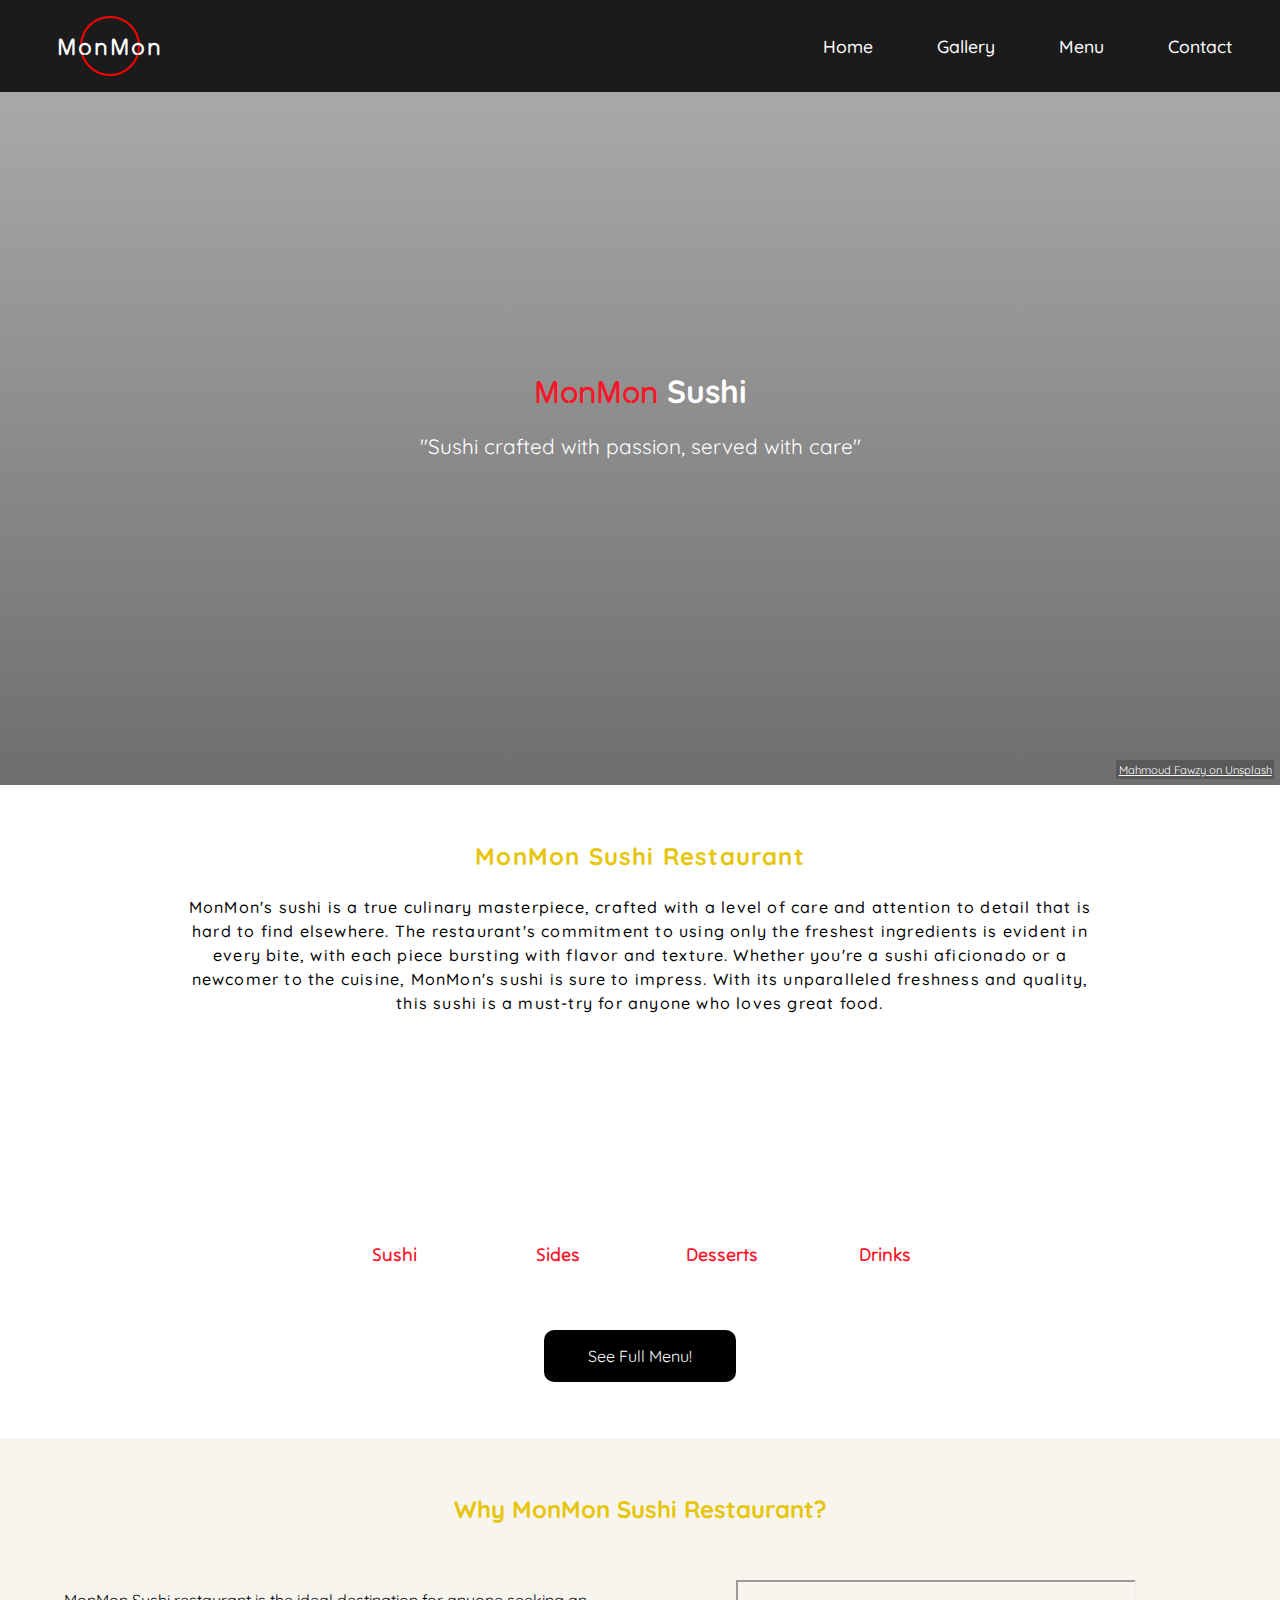
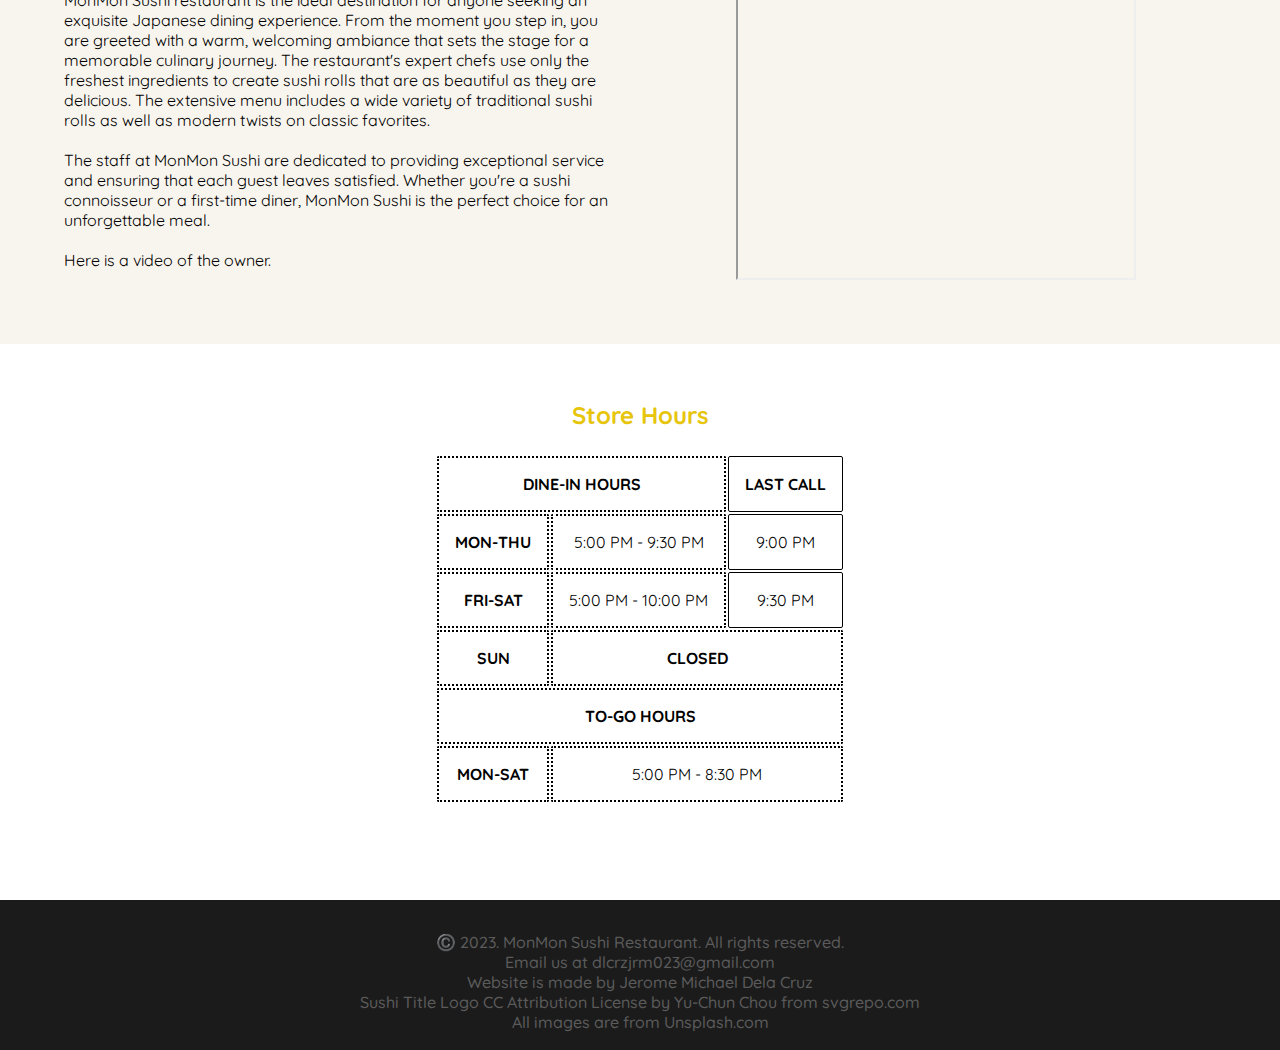
<file: index.html>
<!DOCTYPE html>
<html lang="en">

<head>
    <meta charset="UTF-8">
    <meta http-equiv="X-UA-Compatible" content="IE=edge">
    <meta name="viewport" content="width=device-width, initial-scale=1.0">
    <!-- START OF BASIC INFO OF THE SITE -->
    <meta name="description" content="MonMon Sushi Restaurant - Sushi crafted with passion, served with care">
    <meta name="keywords" content="MonMon Sushi Restaurant, fresh sushi, sushi, sushi restaurant near me, seafood restaurant near me, 
    japanese sushi">
    <meta name="author" content="Jerome Michael Dela Cruz">
    <!-- END OF BASIC INFO OF THE SITE -->
    <title> Home | MonMon Sushi Restaurant</title>
    <!-- Logo for navigation tab -->
    <link rel="icon" href="./assets/sushi-sticks-svgrepo-com.svg" type="image/icon">
    <!-- My styles -->
    <link rel="stylesheet" href="./stylesheet.css">
    <!-- MY JS -->
    <!-- Will mainly take care of the animation regarding the navigation bar on mobile viewports -->
    <script src="./javascript/index.js" defer></script>
</head>

<body>
    <div class="wrapper">
        <!-- START OF HEADER -->
        <header>
            <nav id="main-nav">
                <!-- Clickable logo to go back to the main page! -->
                <a class="logo-link" href="./index.html">
                    <div class="nav-logo">
                        <p>MonMon</p>
                    </div>
                </a>
                <ul class="nav-menu">
                    <li> <a class="nav-link" title="Go back to the main page" href="./index.html">Home</a> </li>
                    <li> <a class="nav-link" title="See pictures of our food!" href="./pages/gallery.html">Gallery</a>
                    </li>
                    <li> <a class="nav-link" title="View our Menu" href="./pages/menu.html">Menu</a> </li>
                    <li>
                        <a class="nav-link" title="Contact Us!" href="./pages/contact.html">Contact</a>
                    </li>
                </ul>
                <!-- Hamburger button for clicking on mobile viewports -->
                <div class="hamburger-btn">
                    <span class="bar"></span>
                    <span class="bar"></span>
                    <span class="bar"></span>
                </div>
            </nav>
            <!-- Hero image is the big image right after the navbar -->
            <div class="hero-image">
                <div class="hero-text">
                    <h1><span class="special-h-style">MonMon</span> Sushi</h1>
                    <p>"Sushi crafted with passion, served with care"</p>
                </div>
                <!-- Image attribution; their name would be put on the bottom-right of the image -->
                <a target="_blank" href="https://unsplash.com/@mahmoud_fawzy100" class="img-attrib"> Mahmoud Fawzy on
                    Unsplash</a>
            </div>
        </header>

        <!-- END OF HEADER -->

        <!-- START OF MAIN -->
        <main class="index-container">
            <!-- "Intro" of the site of what is MonMon Sushi Restaurant -->
            <section class="web-intro">
                <h2>MonMon Sushi Restaurant</h2>
                <p>
                    MonMon's sushi is a true culinary masterpiece, crafted with a level of care and attention to
                    detail that is hard to find elsewhere. The restaurant's commitment to using only the freshest
                    ingredients is evident in every bite, with each piece bursting with flavor and texture. Whether
                    you're a
                    sushi aficionado or a newcomer to the cuisine, MonMon's sushi is sure to impress. With its
                    unparalleled freshness and quality, this sushi is a must-try for anyone who loves great food.
                </p>
            </section>
            <!-- Menu Category where if you clicked on one it will take you to the menu page and takes you to that section -->
            <!-- The div are circles with background images on them that showcase each menu category -->
            <section class="menu-category-section">
                <div class="category-container">
                    <div class="menu-category-item-container">
                        <a href="./pages/menu.html#sushi">
                            <div class="sushi-img"></div>
                            <h3 class="special-h-style">Sushi</h3>
                        </a>
                    </div>
                    <div class="menu-category-item-container">
                        <a href="./pages/menu.html#sides">
                            <div class="sides-img"></div>
                            <h3 class="special-h-style">Sides</h3>
                        </a>
                    </div>
                    <div class="menu-category-item-container">
                        <a href="./pages/menu.html#desserts">
                            <div class="desserts-img"></div>
                            <h3 class="special-h-style">Desserts</h3>
                        </a>
                    </div>
                    <div class="menu-category-item-container">
                        <a href="./pages/menu.html#drinks">
                            <div class="drinks-img"></div>
                            <h3 class="special-h-style">Drinks</h3>
                        </a>
                    </div>
                </div>
                <a class="view-menu" href="./pages/menu.html#menu" title="See our full menu!"> See Full Menu!</a>
            </section>
            <!-- Why should you do business with MonMon -->
            <section class="why-section">
                <h2> Why MonMon Sushi Restaurant? </h2>
                <div class="why-section-content">
                    <p>MonMon Sushi restaurant is the ideal destination for anyone seeking an exquisite Japanese dining
                        experience. From the moment you step in, you are greeted with a warm, welcoming ambiance that
                        sets
                        the stage for a memorable culinary journey. The restaurant's expert chefs use only the freshest
                        ingredients to create sushi rolls that are as beautiful as they are delicious. The extensive
                        menu
                        includes a wide variety of traditional sushi rolls as well as modern twists on classic
                        favorites.
                        <br><br>The staff at MonMon Sushi are dedicated to providing exceptional service and ensuring
                        that
                        each
                        guest leaves satisfied. Whether you're a sushi connoisseur or a first-time diner, MonMon Sushi
                        is
                        the perfect choice for an unforgettable meal.
                        <br> <br>
                        Here is a video of the owner.
                    </p>
                    <div class="video-container">
                        <iframe src="https://www.youtube.com/embed/GANyruGUbJg" title="YouTube video player"
                            allow="accelerometer; autoplay; clipboard-write; encrypted-media; gyroscope; picture-in-picture; web-share"
                            allowfullscreen></iframe>
                    </div>
                </div>
            </section>
            <!-- Generic Store Hours on a table layout -->
            <section class="store-hours">
                <h2> Store Hours </h2>
                <div class="table-container">
                    <table>
                        <thead>
                            <tr>
                                <th colspan="2">DINE-IN HOURS</th>
                                <td class="last-call-cell">LAST CALL</td>
                            </tr>
                            <tr>
                                <th>MON-THU</th>
                                <td>5:00 PM - 9:30 PM</td>
                                <td class="monThu-time-cell">9:00 PM</td>
                            </tr>
                            <tr>
                                <th>FRI-SAT</th>
                                <td>5:00 PM - 10:00 PM</td>
                                <td class="friSat-time-cell">9:30 PM</td>
                            </tr>
                        </thead>
                        <tbody>
                            <tr>
                                <th>SUN</th>
                                <th colspan="2">CLOSED</th>
                            </tr>
                            <tr>
                                <th colspan="3">TO-GO HOURS</th>
                            </tr>
                            <tr>
                                <th>MON-SAT</th>
                                <td colspan="2">5:00 PM - 8:30 PM</td>
                            </tr>
                        </tbody>
                    </table>
                </div>
            </section>
        </main>
        <!-- END OF MAIN-->

        <footer>
            <p>©️ 2023. MonMon Sushi Restaurant. All rights reserved.</p>
            <p>Email us at <a target="_blank"
                    href="mailto:dlcrzjrm023@gmail.com?subject=!!IMPORTANT!!">dlcrzjrm023@gmail.com</a> </p>
            <p>
                Website is made by <a target="_blank" href="https://github.com/noonecaresman023">Jerome Michael Dela
                    Cruz</a>
            </p>
            <p>Sushi Title Logo CC Attribution License by Yu-Chun Chou from svgrepo.com</p>
            <p>All images are from Unsplash.com</p>
        </footer>
    </div>
</body>

</html>
</file>
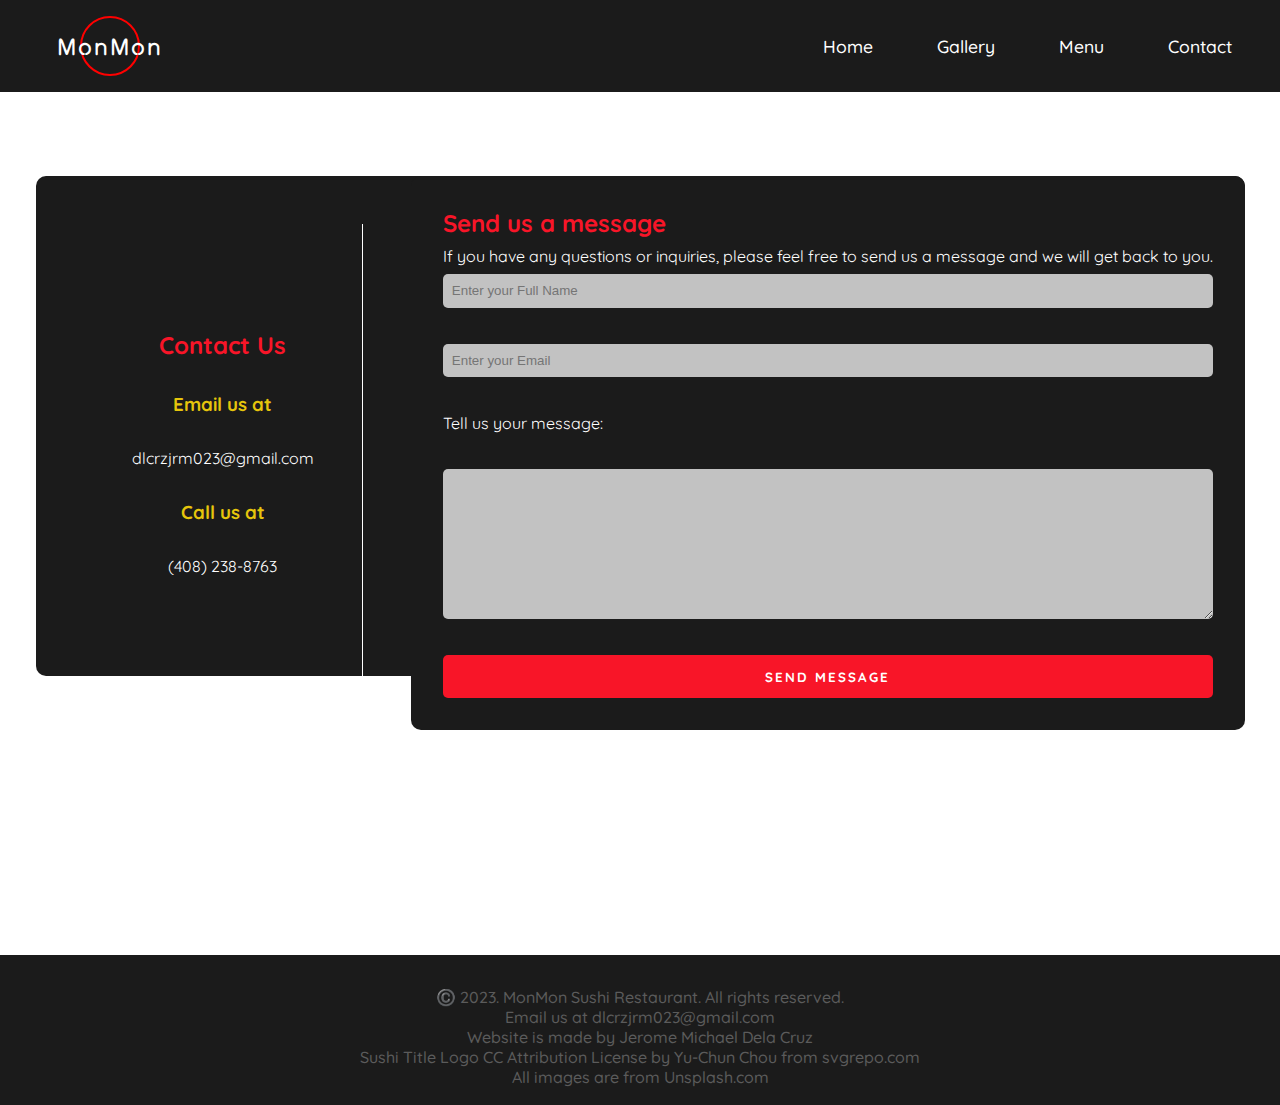
<file: pages/contact.html>
<!DOCTYPE html>
<html lang="en">

<head>
    <meta charset="UTF-8">
    <meta http-equiv="X-UA-Compatible" content="IE=edge">
    <meta name="viewport" content="width=device-width, initial-scale=1.0">
    <!-- START OF BASIC INFO OF THE SITE -->
    <meta name="description" content="MonMon Sushi Restaurant - Sushi crafted with passion, served with care">
    <meta name="keywords" content="MonMon Sushi Restaurant, fresh sushi, sushi, sushi restaurant near me, seafood restaurant near me, 
    japanese sushi">
    <meta name="author" content="Jerome Michael Dela Cruz">
    <!-- END OF BASIC INFO OF THE SITE -->
    <title> Contact | MonMon Sushi Restaurant</title>
    <!-- Logo for navigation tab -->
    <link rel="icon" href="../assets/sushi-sticks-svgrepo-com.svg" type="image/icon">
    <!-- My styles -->
    <link rel="stylesheet" href="../stylesheet.css">
    <!-- MY JS -->
    <!-- Will mainly take care of the animation regarding the navigation bar on mobile viewports -->
    <script src="../javascript/index.js" defer></script>
</head>

<body>
    <div class="wrapper">
        <!-- START OF HEADER -->
        <header>
            <nav id="main-nav">
                <!-- Clickable logo to go back to the main page! -->
                <a class="logo-link" href="../index.html">
                    <div class="nav-logo">
                        <p>MonMon</p>
                    </div>
                </a>
                <ul class="nav-menu">
                    <li> <a class="nav-link" title="Go back to the main page" href="../index.html">Home</a> </li>
                    <li> <a class="nav-link" title="See pictures of our food!" href="../pages/gallery.html">Gallery</a>
                    </li>
                    <li> <a class="nav-link" title="View our Menu" href="../pages/menu.html">Menu</a> </li>
                    <li>
                        <a class="nav-link" title="Contact Us!" href="../pages/contact.html">Contact</a>
                    </li>
                </ul>
                <!-- Hamburger button for clicking on mobile viewports -->
                <div class="hamburger-btn">
                    <span class="bar"></span>
                    <span class="bar"></span>
                    <span class="bar"></span>
                </div>
            </nav>
        </header>
        <!-- END OF HEADER -->
        <main id="contact">
            <div class="contact-wrapper">
                <div class="contact-container">
                    <div class="contact-info">
                        <h2> Contact Us</h2>
                        <h3> Email us at </h3>
                        <a target="_blank"
                            href="mailto:dlcrzjrm023@gmail.com?subject=!!IMPORTANT!!">dlcrzjrm023@gmail.com</a>
                        <h3>Call us at</h3>
                        <!-- Jollibee Number -->
                        <p>(408) 238-8763</p>
                    </div>
                    <!-- I want it to be interactability -->
                    <form action="mailto:dlcrzjrm023@gmailcom" method="post" enctype="text/plain">
                        <h2>Send us a message</h2>
                        <p>If you have any questions or inquiries, please feel free to send us a message and we will get
                            back to you.</p>
                        <input type="text" id="name" name="name" placeholder="Enter your Full Name" required>
                        <br>
                        <input type="email" id="email" name="email" placeholder="Enter your Email" required>
                        <br>
                        <label for="message">Tell us your message:</label>
                        <br>
                        <textarea id="message" name="message" class="longInput"> </textarea>
                        <br>
                        <input type="submit" value="Send Message">
                    </form>
                </div>
            </div>
        </main>

        <footer>
            <p>©️ 2023. MonMon Sushi Restaurant. All rights reserved.</p>
            <p>Email us at <a target="_blank"
                    href="mailto:dlcrzjrm023@gmail.com?subject=!!IMPORTANT!!">dlcrzjrm023@gmail.com</a> </p>
            <p>
                Website is made by <a target="_blank" href="https://github.com/noonecaresman023">Jerome Michael Dela
                    Cruz</a>
            </p>
            <p>Sushi Title Logo CC Attribution License by Yu-Chun Chou from svgrepo.com</p>
            <p>All images are from Unsplash.com</p>
        </footer>
        <!-- END OF HEADER -->
    </div>
</body>

</html>
</file>
<file: stylesheet.css>
@import url('https://fonts.googleapis.com/css2?family=Quicksand:wght@300;400;500;600;700&family=Tilt+Neon&display=swap');

/*

font-family: 'Quicksand', sans-serif;
font-family: 'Tilt Neon', cursive;

*/

/*
    CSS Styling Guide:

 -  General Styling
 -  Navbar Styling
 -  Hero Image Styling
 -  Web Intro Styling
 -  Menu Category Styling
 -  Why Us section Styling
 -  Store hours Styling
 -  menu.html Styling
 -  gallery.html Styling
 -  gallery.html Styling
 -  contact.html Styling
 -  Footer styling
 -  Media Queries 
    - Media Queries for index.html
    - Media Queries for menu.html
    - Media Queries for gallery.html
    - Media Queries for contact.html

*/

/** START OF GENERAL STYLING **/

* {
    margin: 0;
    padding: 0;
    box-sizing: border-box;
}


:root {
    --darkgray: #1b1b1b;
    --lightgray: #5b5b5b;
    --lightred: #f81528;
    --darkgold: rgb(230, 197, 12);
}

html {
    height: 100%;
    animation: transitionIn .5s;
}

/* Will create a transition after reloading the page / first visiting a page*/
@keyframes transitionIn {
    from {
        opacity: 0;
    }

    to {
        opacity: 1;
    }

}

body {
    min-height: 100%;
    font-family: 'Quicksand', sans-serif;
    /* So that the navbar doesn't cover the content */
    padding-top: 65px;
}

/* The whole purpose of this is to remove horizontal scrolling on smaller viewports*/
.wrapper {
    overflow: hidden;
}


.special-h-style {
    color: var(--lightred);
    font-family: 'Tilt Neon', cursive;
}


/** ATTRIBUTION INSIDE IMAGE USED **/
/* For attribution purposes for the images that I have used */
/* The img-container and the img-attrib is for the attribution for the images; the styles that are inside is makes it so that the text is on top of the image. */
.img-container {
    position: relative;
    display: inline-block;
}

.img-attrib {
    font-size: .7rem;
    position: absolute;
    bottom: 0;
    right: 0;
    margin: 0 .5em .5em 0;
    /*right .5em bottom .5em*/
    padding: .25em;
    color: white;
    background-color: rgba(0, 0, 0, .2)
        /* black with the opacity of .2*/
}

/** END OF GENERAL STYLING **/

/** START OF NAVBAR STYLES **/

#main-nav {
    display: flex;
    align-items: center;
    justify-content: space-between;
    padding: 1rem;
    background-color: var(--darkgray);
    width: 100%;
    top: 0;
    position: fixed;
    overflow: hidden;
    z-index: 999999;
}

/* This just creates the circle for the "MonMon" */
.nav-logo {
    border: 2px solid red;
    border-radius: 50%;
    height: 60px;
    width: 60px;
    display: flex;
    justify-content: center;
    align-items: center;
    font-size: 1.5rem;
    color: white;
    margin: 0 4rem;
}

.nav-logo p {
    font-size: 1.5rem;
    letter-spacing: 2px;
}

/*Logo link is both the text and the circle*/
/* The logo is also a way to get back to the homepage of the site by clicking on it so that's why it is also a link*/
.logo-link {
    font-family: 'Tilt neon', cursive;
    text-decoration: none;
}

/* Styles for the navigation links "Home Menu Contact"*/
.nav-menu {
    display: flex;
    list-style: none;
    text-align: right;
}

#main-nav ul li {
    margin: 0 2rem;
}

#main-nav ul li a {
    color: white;
    text-decoration: none;
    position: relative;
    font-weight: 500;
    font-size: 1.1rem;
}

#main-nav ul li a:hover {
    color: var(--lightred);
    transition: color .2s;
}

/* Creates a line below the links fades in at hovering and out when not */
#main-nav ul li a::before {
    content: '';
    position: absolute;
    width: 100%;
    height: 1px;
    background-color: white;
    bottom: 0;
    left: 0;
    transform-origin: right;
    transform: scaleX(0);
    transition: transform .2s ease-in-out;
}

#main-nav ul li a:hover::before {
    transform-origin: left;
    transform: scaleX(1);
}

#main-nav ul li a:active {
    color: #d11322;
}


/** START OF HAMBURGER BUTTON FOR COLLAPSIBLE NAVBAR **/
/* Contains the actual hamburger button*/
.hamburger-btn {
    display: none;
    /*So that it doesn't show on larger viewports*/
    position: absolute;
    right: 2rem;
    cursor: pointer;
}

.bar {
    display: block;
    width: 1.8rem;
    height: .2rem;
    margin: .5em;
    border-radius: 5px;
    transition: .4s cubic-bezier(0.68, -0.6, 0.32, 1.6);
    background-color: white;
}

/** END OF HAMBURGER BUTTON FOR COLLAPSIBLE NAVBAR **/


/** END OF NAVBAR STYLES **/

/* THE PURPOSE OF THIS STYLE IS SO THAT THERE IS NO WHITESPACE UNDER THE FOOTER WHEN THE CONTENT OF A PAGE IS LESS 
    AND THE VIEWPORT IS SMALL/ZOOMED OUT*/
main {
    min-height: calc(100vh - 92px - 150px) !important;
}


/** BEGINNING OF Hero image and hero text styling section **/

.hero-image {
    background-image: linear-gradient(rgba(0, 0, 0, 0.329), rgba(0, 0, 0, 0.568)), url(https://images.unsplash.com/photo-1617196034738-26c5f7c977ce?ixlib=rb-4.0.3&ixid=MnwxMjA3fDB8MHxwaG90by1wYWdlfHx8fGVufDB8fHx8&auto=format&fit=crop&w=1170&q=80 );
    background-position: center;
    background-repeat: no-repeat;
    background-size: cover;
    position: relative;
    height: 80vh;
    width: 100%;
}

.hero-text {
    display: flex;
    flex-direction: column;
    justify-content: center;
    align-items: center;
    color: white;
    text-align: center;
    position: absolute;
    top: 50%;
    left: 50%;
    transform: translate(-50%, -50%);
}

.hero-text p {
    margin: 1em;
    font-size: 1.3rem;
}


/** END OF HERO IMAGE OF THE SITE STYLE **/

/**  START OF WEB INTRO STYLING **/
.web-intro {
    display: flex;
    flex-direction: column;
    align-items: center;
    text-align: center;
    padding: 2em;
}

.web-intro h2 {
    letter-spacing: 1.2px;
    color: var(--darkgold);
    margin: 1em;
}

.web-intro p {
    font-weight: 500;
    letter-spacing: 1.2px;
    line-height: 1.5;
    width: 75%;
}

/**  END OF WEB INTRO STYLING **/

/** START OF MENU CATEGORY STYLING **/
.menu-category-section {
    display: flex;
    flex-direction: column;
    align-items: center;
    justify-content: center;
    text-align: center;
    padding-bottom: 1.5em;
}

/* Where the actual circles are contained */
.category-container {
    display: flex;
    padding: 2em;
}

.menu-category-item-container a {
    text-decoration: none;
}

/*The circle where the menu image is contained */
.menu-category-item-container div {
    border-radius: 50%;
    width: 125px;
    height: 125px;
    margin: 1.2em;
    transition: all .2s ease-in-out;
}

.menu-category-item-container div:hover {
    transform: scale(1.3);
}

.sushi-img {
    background: url(https://images.unsplash.com/photo-1562158074-d49fbeffcc91?ixlib=rb-4.0.3&ixid=MnwxMjA3fDB8MHxwaG90by1wYWdlfHx8fGVufDB8fHx8&auto=format&fit=crop&w=1170&q=80);
    /* By Luigi Pozzoli*/
    background-repeat: no-repeat;
    background-size: cover;
    background-position: center;
}

.sides-img {
    background: url(https://images.unsplash.com/photo-1579887829114-282b4fa31072?ixlib=rb-4.0.3&ixid=MnwxMjA3fDB8MHxwaG90by1wYWdlfHx8fGVufDB8fHx8&auto=format&fit=crop&w=1170&q=80);
    /* By Jonathan Borba*/
    background-repeat: no-repeat;
    background-size: cover;
    background-position: center;
}

.desserts-img {
    background: url(https://images.unsplash.com/photo-1563805042-7684c019e1cb?ixlib=rb-4.0.3&ixid=MnwxMjA3fDB8MHxwaG90by1wYWdlfHx8fGVufDB8fHx8&auto=format&fit=crop&w=627&q=80);
    /* By Emile Mbunzama*/
    background-repeat: no-repeat;
    background-size: cover;
    background-position: center;
}

.drinks-img {
    background: url(https://images.unsplash.com/photo-1527762055594-4956c0c8c617?ixlib=rb-4.0.3&ixid=MnwxMjA3fDB8MHxwaG90by1wYWdlfHx8fGVufDB8fHx8&auto=format&fit=crop&w=687&q=80);
    /* By Mgg Vitchakorn*/
    background-repeat: no-repeat;
    background-size: cover;
    background-position: center;
}

/* Button styling for viewing the full menu*/
.view-menu {
    color: white;
    background-color: black;
    text-decoration: none;
    padding: 1em;
    border-radius: 10px;
    width: 15%;
    margin: 2em;
}

/** END OF MENU CATEGORY STYLING **/

/** START OF "Why?" Section STYLING **/
.why-section {
    display: flex;
    flex-direction: column;
    align-items: center;
    justify-content: center;
    padding: 2em;
    background-color: rgb(248, 245, 238);
}

.why-section h2 {
    color: var(--darkgold);
    margin: 1em;
}

.why-section-content {
    display: grid;
    grid-template-columns: 1fr 1fr;
    padding: 2em;
    gap: 2em;
    justify-content: center;
    align-items: center;
}

.video-container {
    margin: 0 auto;
    width: 400px;
    height: 300px;
}

.video-container iframe {
    width: 100%;
    height: 100%;
}


/** END OF "Why?" Section STYLING **/

/** START OF STORE HOURS STYLING **/
.store-hours {
    display: flex;
    align-items: center;
    justify-content: center;
    padding: 2em;
    flex-direction: column;
    margin-bottom: 4em;
}

.store-hours h2 {
    color: var(--darkgold);
    margin: 1em;
}


.table-container th,
td {
    text-align: center;
    border: 2px black dotted;
    padding: 1em;
    text-align: center;
    border-radius: 2px;
}

.last-call-cell {
    font-weight: 700;
    border: 1px solid black;
}

.monThu-time-cell,
.friSat-time-cell {
    border: 1px solid black;
}


/** END OF STORE HOURS STYLING **/


/** END OF ATTRIBUTION INSIDE IMAGE USED **/


/** START OF FOOTER STYLING **/

/* Attribution and Footer styling */
footer {
    text-align: center;
    background-color: var(--darkgray);
    height: 150px;
    width: 100%;
    color: var(--lightgray);
    font-weight: 500;
    padding: 2em;
    font-size: 1rem;
}

footer a {
    text-decoration: none;
    color: var(--lightgray);
}

/** END OF FOOTER STYLING **/

/** START OF Menu.html STYLING **/

.warning-section{
    border: 2px dashed black;
    margin: 2em;
}


.warning-section p, .warning-section ul li{
    margin: 1em;
}

.warning-section ul li{
    list-style: none;
    font-weight: 600;
}

/* Sushi */
#menu {
    text-align: center;
}

.menu-section h2 {
    color: var(--lightred);
    margin: 1em;
}


/*Similar Styling combined into one propertie selector*/
.sushi-section h2,
.sides-section h2,
.desserts-section h2,
.drinks-section h2 {
    border-bottom: 1px solid black;
    color: var(--darkgold);
    margin: .5em;
}


.sushi-section {
    display: flex;
    justify-content: center;
    align-items: center;
    flex-direction: column;
}

.menu-item-container {
    display: grid;
    grid-template-columns: auto;
    grid-template-rows: 1fr 1fr;
    gap: 2em;
    grid-template-areas:
        "item-1 item-2 item-3"
        "item-4 item-5 item-6";
    margin: 2em;
    width: 80%;
}

.menu-item {
    display: flex;
    flex-direction: column;
    align-items: center;
    justify-content: center;
    padding: 1em;
}

.menu-img {
    width: 300px;
    height: 200px;
    border-radius: 5px;
}

/*Sides*/
.sides-section {
    display: flex;
    justify-content: center;
    align-items: center;
    flex-direction: column;
}


/*Desserts Section*/
.desserts-section {
    display: flex;
    justify-content: center;
    align-items: center;
    flex-direction: column;
}


/*drinks-section*/
.drinks-section {
    display: flex;
    justify-content: center;
    align-items: center;
    flex-direction: column;
}


/** END OF menu.html STYLING **/

/** START OF GALLERY.HTML STYLING **/
#gallery {
    text-align: center;
    padding: 3em;
}

#gallery h2 {
    color: var(--lightred);
    margin: 1em;

}

.grid-wrapper {
    display: grid;
    grid-template-columns: 1fr 1fr 1fr 1fr;
    grid-template-rows: 1fr 1fr 1fr;
    gap: 1rem;
    grid-template-areas:
        "img-1 img-2 img-3 img-4"
        "img-5 img-6 img-7 img-8"
        "img-9 img-10 img-11 img-12";
}

.gallery-img {
    width: 250px;
    height: 150px;
    border-radius: 5px;
}

/** END OF GALLERY.HTML STYLING **/

/** START OF contact.html styling **/
#contact {
    display: flex;
    justify-content: center;
    align-items: center;
    margin: 2em;
    position: relative;
    margin-bottom: 200px;
}

.contact-container {
    text-align: center;
    display: grid;
    background-color: var(--darkgray);
    grid-template-columns: auto 1fr;
    grid-template-rows: 1fr;
    grid-template-areas:
        "contact-info contact-form";
    color: white;
    width: 100%;
    height: 500px;
    border-radius: 10px;
}

.contact-info {
    grid-area: contact-info;
    display: flex;
    flex-direction: column;
    justify-content: center;
    align-items: center;
    text-align: center;
    gap: 2em;
    border-right: 1px solid white;
    padding: 3em;
    margin: 3em;
}

form h2,
.contact-info h2 {
    color: var(--lightred);
}

.contact-info h3 {
    color: var(--darkgold);
}

.contact-info a {
    text-decoration: none;
    color: white;
}

/*The actual form where the message is going to be inputted*/
form {
    display: flex;
    flex-direction: column;
    justify-content: center;
    text-align: left;
    gap: .5em;
    grid-area: contact-form;
    padding: 2em;
    background-color: var(--darkgray);
    border-radius: 10px;
}

/*Name, Email, textarea*/
input[type=text],
input[type=email],
textarea,
input[type=submit] {
    background-color: rgba(212, 212, 212, 0.904);
    border: none;
    color: rgb(2, 2, 2);
}

input[type=text],
input[type=email],
input[type=submit] {
    border-radius: 5px;
    padding: .7em;
}

.longInput {
    border-radius: 5px;
    height: 150px;
    padding: .5em;
}

input[type=submit] {
    background-color: var(--lightred);
    font-weight: 700;
    text-transform: uppercase;
    letter-spacing: 2px;
    color: white;
    font-family: 'Quicksand', sans-serif;
    padding: 1em;
}

input[type=submit]:hover {
    cursor: pointer;
    background-color: #cc1221;
}

/** END OF contact.html styling **/


/** MEDIA QUERIES **/
/** Media query for navigation bar**/
@media only screen and (max-width: 1024px) {

    /* Hamburger button will appear and animates once clicked using JS*/
    .hamburger-btn {
        display: block;
    }

    .hamburger-btn.active .bar:nth-child(1) {
        transform-origin: bottom;
        transform: rotateZ(45deg) translateX(5px)translateY(5px);
    }

    .hamburger-btn.active .bar:nth-child(2) {
        opacity: 0;
    }

    .hamburger-btn.active .bar:nth-child(3) {
        transform-origin: bottom;
        transform: rotateZ(-45deg) translateX(12px)translateY(-10px);
    }

    .nav-menu {
        padding: 1.5rem;
        /* The z-index for the nav-menu is like so that it will stay on top of everything */
        z-index: 99999;
        position: fixed;
        /*the menu will come from the right*/
        right: -100%;
        top: 90px;
        gap: 1.5rem;
        flex-direction: column;
        align-items: center;
        background-color: #262626;
        width: 80%;
        transition: 0.3s;
        height: 100vh;
        /*have that transparent type look to it*/
        opacity: 95%;
    }

    .nav-link {
        margin: 2em;
    }

    .nav-menu.active {
        right: 0;
    }
}

/** Media Queries **/

/* Really small viewport / mobile phones */
@media only screen and (max-width: 360px) {

    /** Media Queries for index.html **/
    /* Will set the menu category to a column so that it all fits in the screen*/
    .category-container {
        flex-direction: column;
    }

    /* This is the button for viewing the full menu inside the menu category section */
    /* so that it doesn't look weird*/
    .view-menu {
        width: 40%;
    }

    /*Instead of the why us section being 2 columns it will be 1 kind of like doing flex-direction: column*/
    .why-section-content {
        grid-template-columns: 1fr;
    }

    /* Just to make things look good */
    .why-section-content p {
        padding: 0 4em;
    }

    .video-container {
        padding: 0 4em;
    }

    /** Media Queries for menu.html **/
    .menu-item-container {
        grid-template-columns: auto;
        grid-template-areas:
            "item-1"
            "item-2"
            "item-3"
            "item-4"
            "item-5"
            "item-6";
    }

    .menu-img {
        width: 200px;
        height: 150px;
    }

    .menu-item h3 {
        text-align: center;
        line-height: 1.5;
        letter-spacing: 1.5px;
    }

    footer {
        font-size: .6rem;
    }

    /** Media Queries for gallery.html **/
    .grid-wrapper {
        grid-template-columns: 1fr;
        grid-template-rows: auto;
        grid-template-areas:
            "img-1"
            "img-2"
            "img-3"
            "img-4"
            "img-5"
            "img-6"
            "img-7"
            "img-8"
            "img-9"
            "img-10"
            "img-11"
            "img-12";
    }

    /** Media Queries for contact.html **/
    #contact {
        flex-direction: column;
        margin-bottom: 200px;
    }

    .contact-info {
        border-right: 0;
        border-bottom: 1px solid white;
        padding: 1em;
        margin: 1em;
    }

    .contact-container {
        grid-template-columns: 1fr;
        grid-template-rows: 1fr 1fr;
        grid-template-areas:
            "contact-info"
            "contact-form";
        margin: 300px 0;
    }

}



/* Mobile phones and tablets */
@media only screen and (min-width: 361px) and (max-width: 768px) {

    /** Media Queries for index.html **/
    /* Will set the menu category to a column so that it all fits in the screen*/
    .category-container {
        flex-direction: column;
    }

    /* This is the button for viewing the full menu inside the menu category section */
    /* so that it doesn't look weird*/
    .view-menu {
        width: 40%;
    }

    /*Instead of the why us section being 2 columns it will be 1 kind of like doing flex-direction: column*/
    .why-section-content {
        grid-template-columns: 1fr;
    }

    /* Just to make things look good */
    .why-section-content p {
        padding: 0 4em;
    }

    .video-container {
        padding: 0 4em;
    }

    /** Media Queries for menu.html **/
    .menu-item-container {
        grid-template-columns: 1fr 1fr;
        grid-template-areas:
            "item-1 item-2"
            "item-3 item-4"
            "item-5 item-6";
    }

    .menu-img {
        width: 150px;
        height: 150px;
    }

    .menu-item h3 {
        text-align: center;
        line-height: 1.5;
        letter-spacing: 1.5px;
    }

    /** Media Queries for gallery.html **/
    .grid-wrapper {
        grid-template-columns: 1fr;
        grid-template-rows: auto;
        grid-template-areas:
            "img-1"
            "img-2"
            "img-3"
            "img-4"
            "img-5"
            "img-6"
            "img-7"
            "img-8"
            "img-9"
            "img-10"
            "img-11"
            "img-12";
    }

    /** Media Queries for contact.html **/
    #contact {
        flex-direction: column;
        margin-bottom: 400px;
    }

    .contact-info {
        border-right: 0;
        border-bottom: 1px solid white;
        padding: 1em;
        margin: 1em;
    }

    .contact-container {
        grid-template-columns: 1fr;
        grid-template-rows: 1fr 1fr;
        grid-template-areas:
            "contact-info"
            "contact-form";
        margin: 200px 0;
    }


}

/** Media Queries for Styling the menu.html **/
@media only screen and (min-width: 361px) and (max-width: 659px) {
    .menu-item-container {
        grid-template-columns: auto;
        grid-template-areas:
            "item-1"
            "item-2"
            "item-3"
            "item-4"
            "item-5"
            "item-6";
    }
}

/*tablets and bigger screens just to clean things up a bit */
@media only screen and (min-width: 768px) and (max-width: 1024px) {

    /** Media Queries for index.html **/
    /* Why us section */
    .why-section-content {
        grid-template-columns: 1fr;
    }

    /** Media Queries for menu.html **/
    .menu-item-container {
        grid-template-columns: 1fr 1fr;
        grid-template-areas:
            "item-1 item-2"
            "item-3 item-4"
            "item-5 item-6";
    }

    .menu-img {
        width: 200px;
        height: 150px;
    }

    .menu-item h3 {
        text-align: center;
        line-height: 1.5;
        letter-spacing: 1.5px;
    }

    /** Media Queries for gallery.html **/
    .grid-wrapper {
        grid-template-columns: 1fr 1fr 1fr;
        grid-template-rows: auto;
        grid-template-areas:
            "img-1"
            "img-2"
            "img-3"
            "img-4"
            "img-5"
            "img-6"
            "img-7"
            "img-8"
            "img-9"
            "img-10"
            "img-11"
            "img-12";
    }

    /** Media Queries for contact.html **/
    #contact {
        flex-direction: column;
    }

    .contact-info {
        border-right: 0;
        border-bottom: 1px solid white;
        padding: 1em;
        margin: 1em;
    }

    .contact-container {
        grid-template-columns: 1fr;
        grid-template-rows: 1fr 1fr;
        grid-template-areas:
            "contact-info"
            "contact-form";
        margin: 200px 0;
    }

}
</file>
